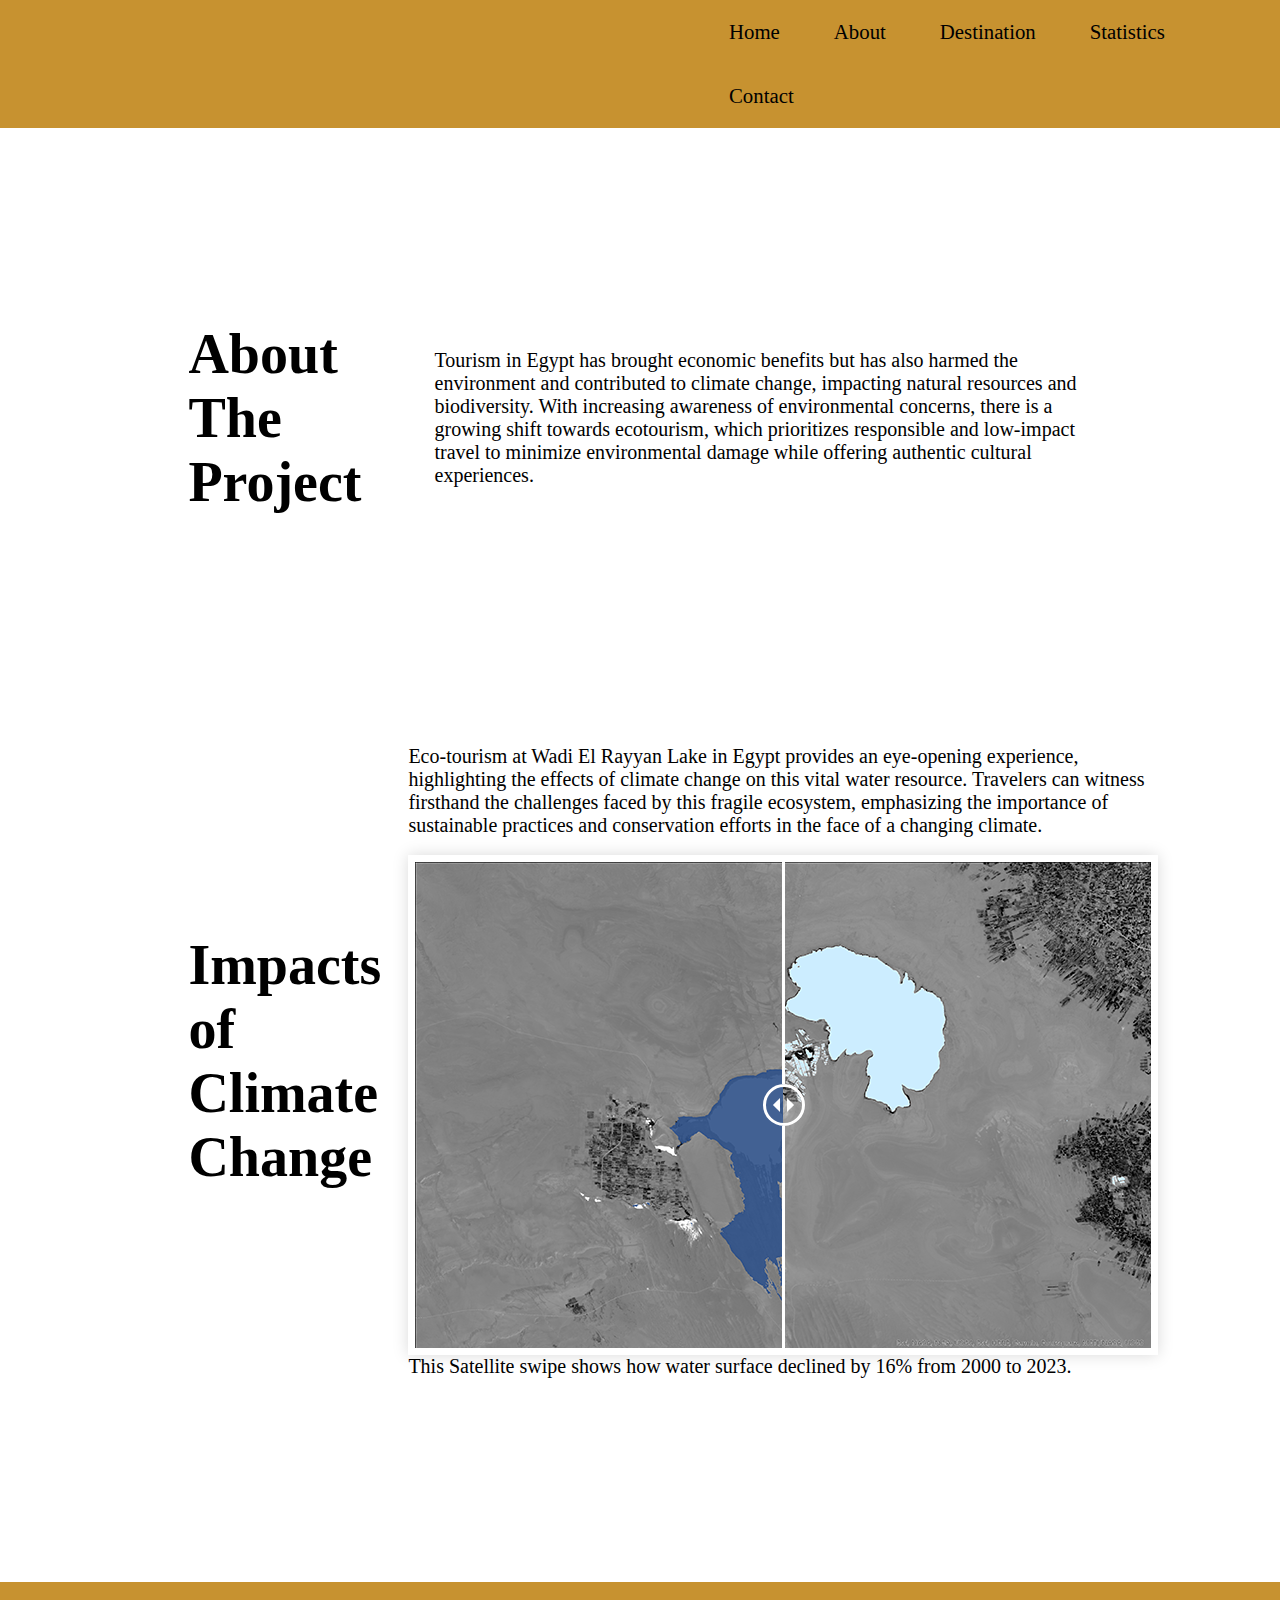
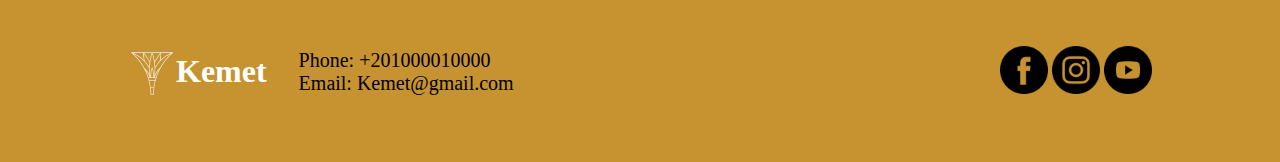
<file: Website/about the project/project.html>
<!DOCTYPE html>
<html lang="en" dir="ltr">

<head>
  <meta charset="utf-8">
  <title>Image Comparison Slider | CodingNepal</title>
  <link rel="stylesheet" href="style.css">
  <link rel="stylesheet" href="https://js.arcgis.com/4.28/esri/themes/light/main.css" />
  <link rel="icon" href="../logo.png" type="image/x-icon">

</head>

<body>


  <!-- Navbar start -->

  <div id="starnav" class="starnav">

    <ul>

      <li><a href="D:\Riham\ITI\Project\ITI Project\index.html">Home</a></li>
      <li><a href="">About</a>
        <ul class="uldropdown">
          <li><a href="D:\Riham\ITI\Project\ITI Project\Website\about the project\project.html">The project</a></li>
          <li><a href="D:\Riham\ITI\Project\ITI Project\Website\about the team\team.html">The team</a>
          </li>
        </ul>
      </li>
      <li><a href="D:\Riham\ITI\Project\ITI Project\Website\project_final_ filter\template.html">Destination</a></li>
      <li><a href="D:\Riham\ITI\Project\ITI Project\Website\Statistics\statistics.html">Statistics</a>
      </li>
      <li><a href="#Contact">Contact</a></li>
    </ul>

    <!-- <div id="menu-btn" class="fas fa-bars"></div> -->

    <!-- <script>
      
      let navbar = document.querySelector('starnav');

      document.querySelector('#menu-btn').onclick = () =>{
        starnav.classList.toggle('active');
      }

      window.onscroll = () =>{
        starnav.classList.remove('active');
      }

      document.querySelectorAll('input[type="number"]').forEach(inputNumber => {
        inputNumber.oninput = () =>{
            if(inputNumber.value.length > inputNumber.maxLength) inputNumber.value = inputNumber.value.slice(0, inputNumber.maxLength);
        };
      });

      AOS.init({
        duration: 400,
        delay: 200,
      });


    </script> -->

  </div>

  <!-- Navbar end -->

  <!-- Description start -->

  <div class="sec" id="sec">

    <div class="about-ecotourism">
      <a href="https://www.facebook.com/?locale=ar_AR"> </a>
      <div class="about-ecotourism-tex">
        <h2 class="">About <br>The <br> Project</h2>

        <div class="ecop">
          <p class="">
            Tourism in Egypt has brought economic benefits but has also harmed the environment and contributed to
            climate change, impacting natural resources and biodiversity. With increasing awareness of environmental
            concerns, there is a growing shift towards ecotourism, which prioritizes responsible and low-impact travel
            to minimize environmental damage while offering authentic cultural experiences.</p>
           
        </div>



      </div>

          
    </div>
  </div>




  <!-- Description end -->

  <!-- Swip start -->

  <div class="secc" id="secc">

    <div class="about-ecotourism">
      <a href="https://www.facebook.com/?locale=ar_AR"> </a>
      <div class="about-ecotourism-tex">
        <h2 class="">Impacts <br> of <br> Climate <br> Change </h2>

        <div class="ecop">
          <p class="">
            Eco-tourism at Wadi El Rayyan Lake in Egypt provides an eye-opening experience, highlighting the effects of
            climate change on this vital water resource. Travelers can witness firsthand the challenges faced by this
            fragile ecosystem, emphasizing the importance of sustainable practices and conservation efforts in the face
            of a changing climate.
          </p>
          <br>

          <div class="wrapper">
            <div class="images">
              <div class="img-1"></div>
              <div class="img-2"></div>
            </div>
            <div class="slider">
              <div class="drag-line">
                <span></span>
              </div>
              <input type="range" min="0" max="100" value="50">
            </div>
          </div>
          <p> This Satellite swipe shows how water surface declined by 16% from 2000 to 2023.</p>



          <script>
            const slider = document.querySelector(".slider input");
            const img = document.querySelector(".images .img-2");
            const dragLine = document.querySelector(".slider .drag-line");
            slider.oninput = () => {
              let sliderVal = slider.value;
              dragLine.style.left = sliderVal + "%";
              img.style.width = sliderVal + "%";
            }
          </script>

        </div>



      </div>

          
    </div>
  </div>


  <!-- Swip end -->

  <!-- Contact start -->

  <div class="line">

  </div>

  <div id="Contact">

    <div class="social">
      <div id="logo">
        <div class="logos">
          <img src="../about the team/logo.png" alt="" id="logos">
          <h1> Kemet </h1>
        </div>
        <div>
          <p> Phone: +201000010000 </p>
          <p> Email: Kemet@gmail.com </p>
        </div>
      </div>
      <div>
        <a href="https://www.facebook.com/?locale=ar_AR" id="icon"> <img src="../about the team/facebook.png" alt="" id="icon"> </a>
        <a href="https://www.instagram.com/" id="icon"> <img src="../about the team/instagram.png" alt="" id="icon"> </a>
        <a href="https://www.youtube.com/" id="icon"> <img src="../about the team/youtube.png" alt="" id="icon"> </a>
      </div>
    </div>
  </div>

  <!-- Contact end -->

</body>

</html>
</file>
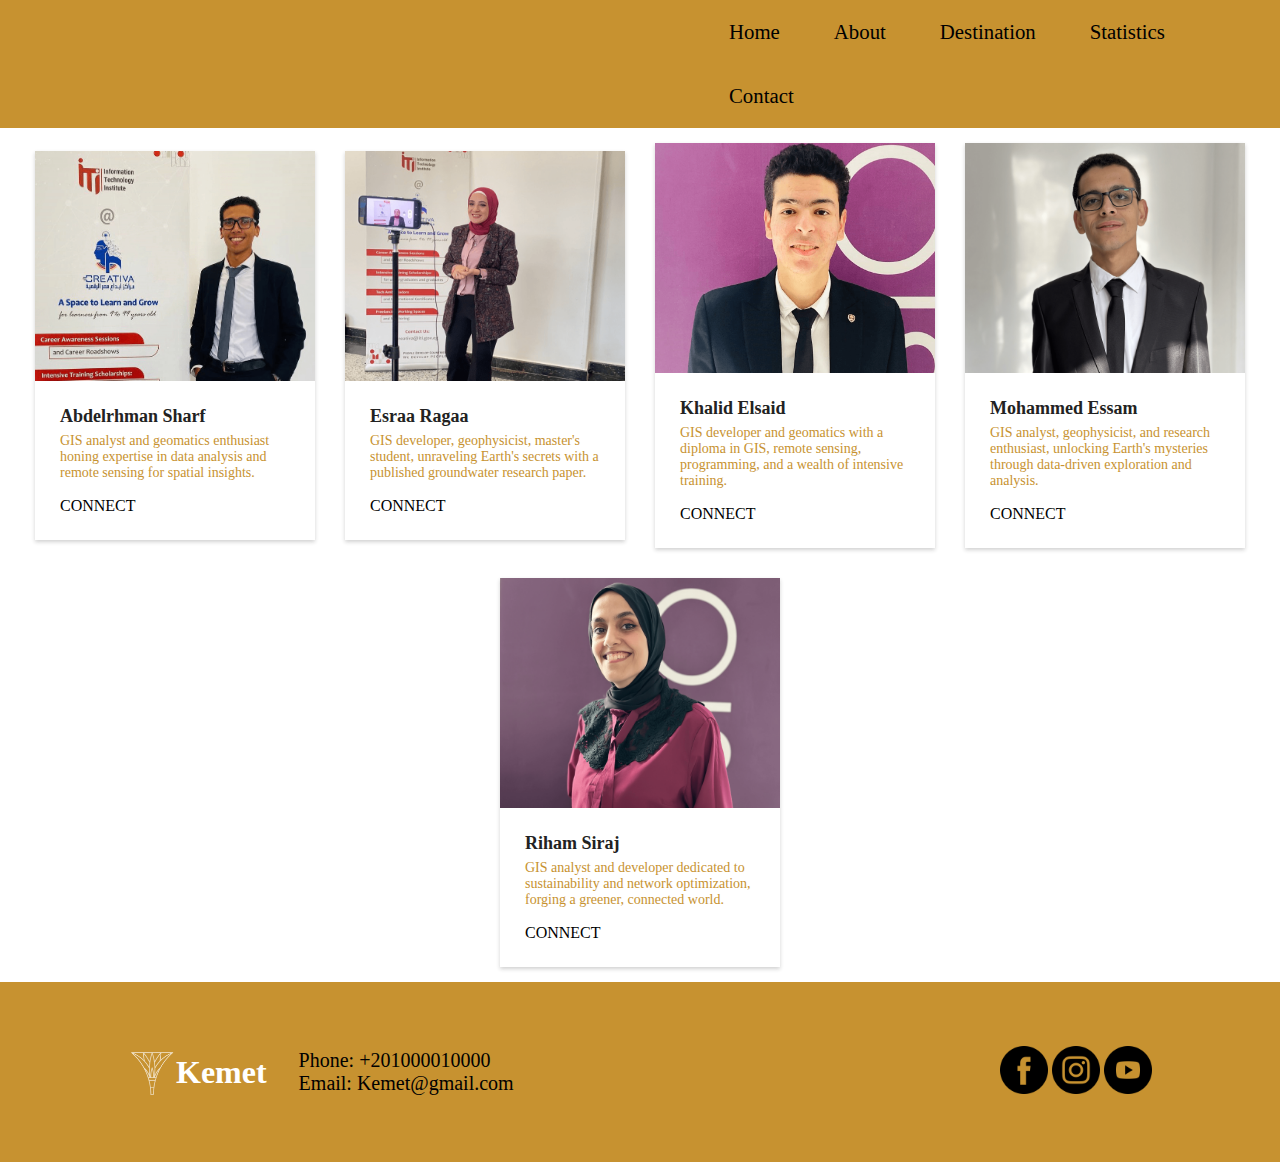
<file: Website/about the team/team.html>
<!DOCTYPE html>
<html lang="en" >
<head>
  <meta charset="UTF-8">
  <title>CodePen - 2. Cards Hover Effect Pure CSS</title>
  <link
      href="https://fonts.googleapis.com/css2?family=Montserrat:wght@300;400;500;600&display=swap"
      rel="stylesheet"
    /><link rel="stylesheet" href="./style.css">
    <link rel="stylesheet" href="https://js.arcgis.com/4.28/esri/themes/light/main.css" />
    <link rel="icon" href="../logo.png" type="image/x-icon">


</head>
<body>
<!-- partial:index.partial.html -->
<html lang="en">
  <head>
    <meta charset="UTF-8" />
    <meta name="viewport" content="width=device-width, initial-scale=1.0" />
    <title>Cards Hover Effect Pure CSS</title>
  </head>
  <body>

    <div>
   <!-- Navbar start -->
   <div id="starnav">

    <ul>

        <li><a href="D:\Riham\ITI\Project\ITI Project\index.html">Home</a></li>
        <li><a href="">About</a>
            <ul class="uldropdown">
                <li><a href="D:\Riham\ITI\Project\ITI Project\Website\about the project\project.html">The project</a></li>
                <li><a href="D:\Riham\ITI\Project\ITI Project\Website\about the team\team.html">The team</a>
                </li>
            </ul>
        </li>
        <li><a href="D:\Riham\ITI\Project\ITI Project\Website\project_final_ filter\template.html">Destination</a></li>
        <li><a
                href="D:\Riham\ITI\Project\ITI Project\Website\Statistics\statistics.html">Statistics</a>
        </li>
        <li><a href="#Contact">Contact</a></li>
    </ul>

</div>

<!-- Navbar end -->

    <!-- Cards start -->
    <!-- num 1 -->
  <div class="cards">
    <div class="card">
      <div class="card-image">
        <a href="https://www.linkedin.com/in/abdelrhman-sharf-22a8a2249/" target="_blank">
          <img src="./sharaf1.png" alt="img" />
        </a>
      </div>
      <div class="card-description">
        <h3> Abdelrhman Sharf </h3>
        <p>GIS analyst and geomatics enthusiast honing expertise in data analysis and remote sensing for spatial insights.</p>
        <a href="https://www.linkedin.com/in/abdelrhman-sharf-22a8a2249/" target="_blank">connect</a>
      </div>
     
    </div>
     <!-- num2 -->
    <div class="card">
      <div class="card-image">
        <a href="https://www.linkedin.com/in/esraa-ragaa-eldien-1625b0198/" target="_blank">
          <img src="./esraa1.png" alt="img" />
        </a>
      </div>
      <div class="card-description">
        <h3>Esraa Ragaa</h3>
        <p>GIS developer, geophysicist, master's student, unraveling Earth's secrets with a published groundwater research paper.</p>
        <a href="https://www.linkedin.com/in/esraa-ragaa-eldien-1625b0198/" target="_blank">connect</a>
      </div>
    </div>
     <!-- num3 -->
    <div class="card">
      <div class="card-image">
        <a href="https://www.linkedin.com/in/khalid-elsaid-ba6b44231/" target="_blank">
          <img src="./khalid1.png" alt="img" />
        </a>
      </div>
      <div class="card-description">
        <h3>Khalid Elsaid</h3>
        <p>GIS developer and geomatics with a diploma in GIS, remote sensing, programming, and a wealth of intensive training.</p>
        <a href="https://www.linkedin.com/in/khalid-elsaid-ba6b44231/" target="_blank">connect</a>
      </div>
    </div>
     <!-- num4 -->
    <div class="card">
      <div class="card-image">
        <a href="https://www.linkedin.com/in/mohammed-essam-6a5361199/" target="_blank">
          <img src="./essam1.png" alt="img" />
        </a>
      </div>
      <div class="card-description">
        <h3>Mohammed Essam</h3>
        <p>GIS analyst, geophysicist, and research enthusiast, unlocking Earth's mysteries through data-driven exploration and analysis.</p>
        <a href="https://www.linkedin.com/in/mohammed-essam-6a5361199/" target="_blank">connect</a>
      </div>
      
    </div>
     <!-- num5 -->
    <div class="card">
      <div class="card-image">
        <a href="https://www.linkedin.com/in/rihammsiraj/" target="_blank">
          <img src="./riham1.png" alt="img" />
        </a>
      </div>
      <div class="card-description">
        <h3>Riham Siraj</h3>
        <p>GIS analyst and developer dedicated to sustainability and network optimization, forging a greener, connected world.</p>
        <a href="https://www.linkedin.com/in/rihammsiraj/" target="_blank">connect</a>
      </div>
  </div>
   <!-- Cards start -->

  <!-- Contact start -->

<div class="line">
 
</div>

<div id="Contact">
  
<div class="social">
  <div id="logo">
    <div class="logos">
      <img src="./logo.png" alt="" id="logos">
      <h1> Kemet </h1>
    </div>
    <div>
        <p> Phone: +201000010000 </p>
        <p> Email: Kemet@gmail.com </p>
    </div>
  </div>
    <div>
        <a href="https://www.facebook.com/?locale=ar_AR" id="icon"> <img src="./facebook.png" alt="" id="icon"> </a>
        <a href="https://www.instagram.com/" id="icon">  <img src="./instagram.png" alt="" id="icon">  </a>
        <a href="https://www.youtube.com/" id="icon">  <img src="./youtube.png" alt="" id="icon">   </a>
    </div>
</div>
</div>

<!-- Contact end -->
  </body>
</html>
<!-- partial -->
  <script  src="./script.js"></script>

</body>
</html>
</file>
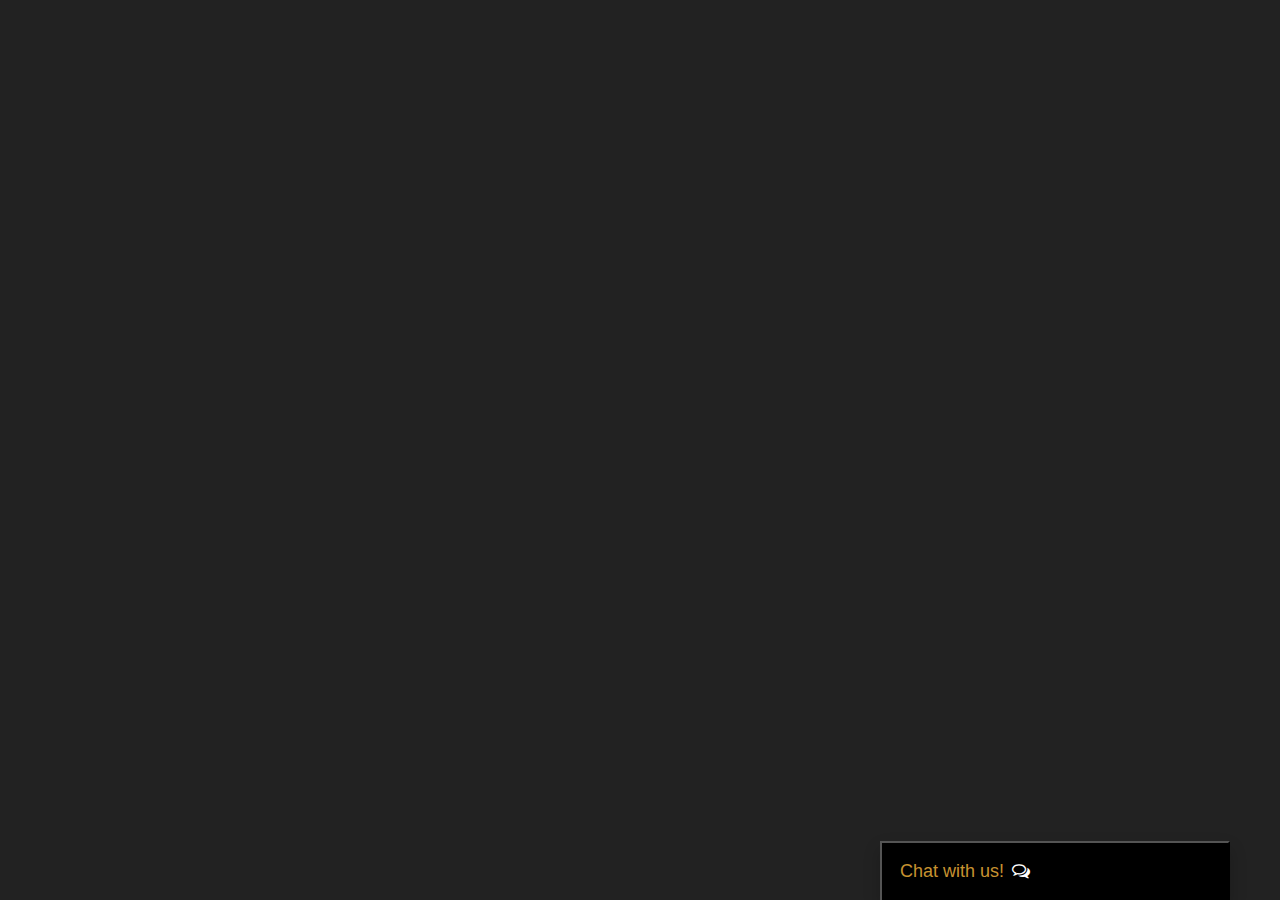
<file: Website/chat/chat.html>
<!DOCTYPE html>
<html lang="en">

<head>
    <meta charset="UTF-8">
    <meta http-equiv="X-UA-Compatible" content="IE=edge">
    <meta name="viewport" content="width=device-width, initial-scale=1.0">
    <title>Chat Bot</title>

    <link rel="stylesheet" href="static/css/chat.css">
    <link rel="stylesheet" href="static/css/home.css">
    <link rel="stylesheet" href="https://cdnjs.cloudflare.com/ajax/libs/font-awesome/4.7.0/css/font-awesome.min.css">

</head>

<body>
    <!-- CHAT BAR BLOCK -->
    <div class="chat-bar-collapsible">
        <button id="chat-button" type="button" class="collapsible">Chat with us!
            <i id="chat-icon" style="color: #fff;" class="fa fa-fw fa-comments-o"></i>
        </button>

        <div class="content">
            <div class="full-chat-block">
                <!-- Message Container -->
                <div class="outer-container">
                    <div class="chat-container">
                        <!-- Messages -->
                        <div id="chatbox">
                            <h5 id="chat-timestamp"></h5>
                            <p id="botStarterMessage" class="botText"><span>Loading...</span></p>
                        </div>

                        <!-- User input box -->
                        <div class="chat-bar-input-block">
                            <div id="userInput">
                                <input id="textInput" class="input-box" type="text" name="msg"
                                    placeholder="Tap 'Enter' to send a message">
                                <p></p>
                            </div>

                            <div class="chat-bar-icons">
                                <i id="chat-icon" style="color: crimson;" class="fa fa-fw fa-heart"
                                    onclick="heartButton()"></i>
                                <i id="chat-icon" style="color: #333;" class="fa fa-fw fa-send"
                                    onclick="sendButton()"></i>
                            </div>
                        </div>

                        <div id="chat-bar-bottom">
                            <p></p>
                        </div>

                    </div>
                </div>

            </div>
        </div>

    </div>

</body>
<script src="https://ajax.googleapis.com/ajax/libs/jquery/3.4.1/jquery.min.js"></script>
<script src="static/scripts/responses.js"></script>
<script src="static/scripts/chat.js"></script>

</html>
</file>
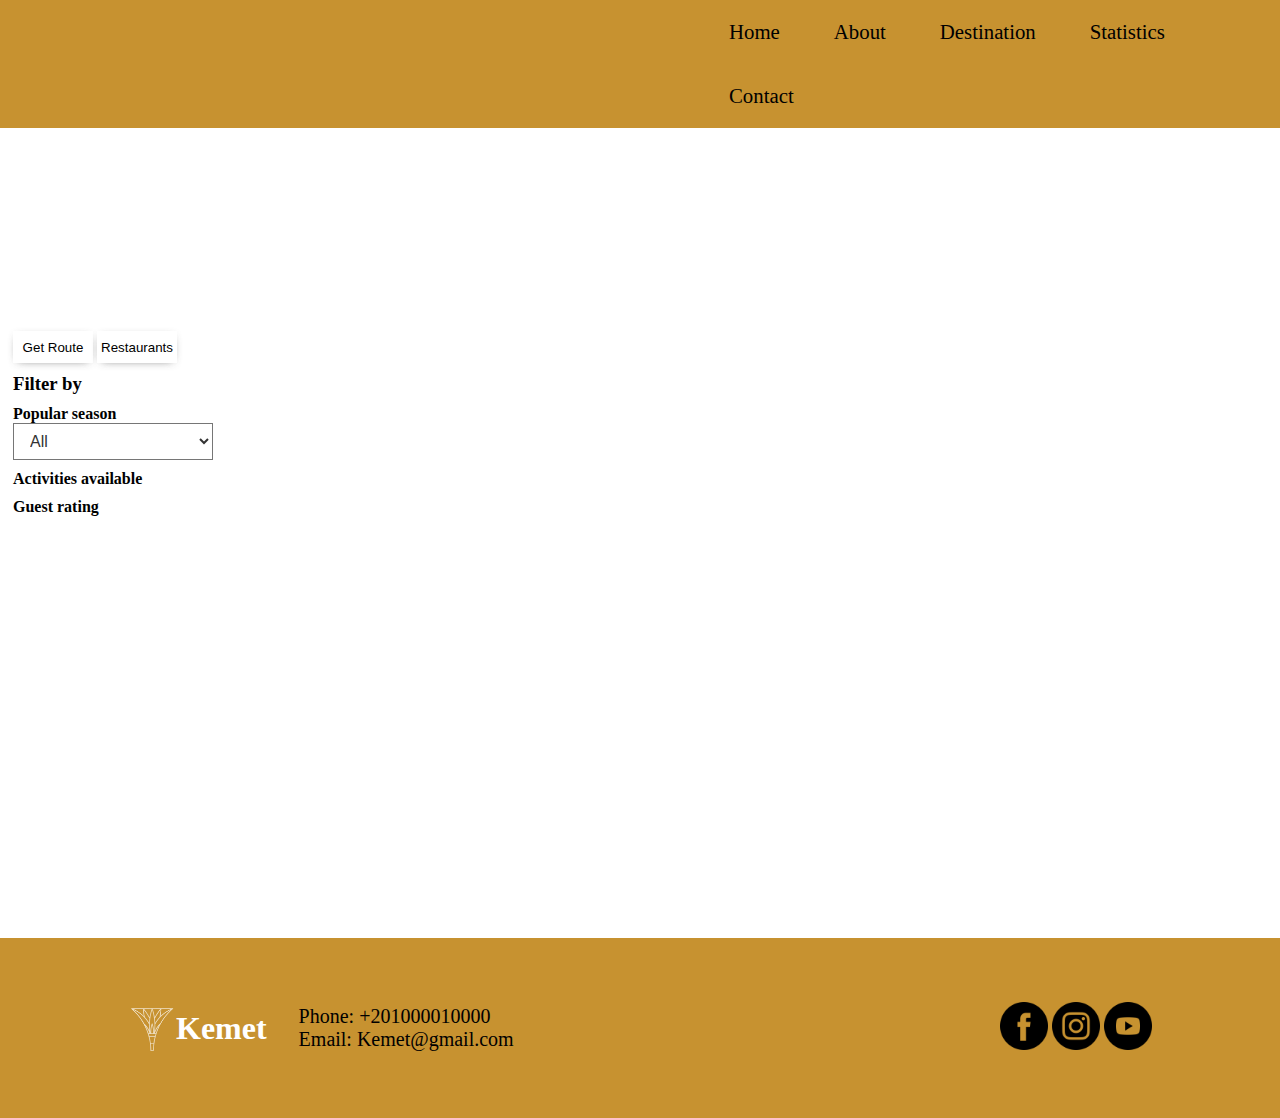
<file: Website/project_final_ filter/template.html>
<html lang="en">

<head>
    <meta charset="utf-8" />
    <meta name="viewport" content="initial-scale=1, maximum-scale=1,user-scalable=no" />
    <title>Feature widget in a side panel | Sample | ArcGIS Maps SDK for JavaScript 4.28</title>
    <link rel="stylesheet" href="css/template.css">
    <link rel="stylesheet" href="https://js.arcgis.com/4.28/esri/themes/light/main.css" />
    <link rel="icon" href="../logo.png" type="image/x-icon">
    <script src="https://js.arcgis.com/4.28/"></script>

    <style>
        html,
        body {
            padding: 0;
            margin: 0;
            height: 100%;
            width: 100%;
        }

        #viewDiv {
            float: left;
            padding: 0;
            margin: 0;
            height: 90vh;
            width: 100%;
        }

        #feature-node {
            float: left;
            width: 35%;
            height: 100%;
            padding: 1em;
            overflow: scroll;
            max-height: 100%;
        }

        #broute {

            width: 5rem;
            height: 2rem;
            background-color: #ffffff;
            border: 0px;
            cursor: pointer;
            box-shadow: 0 2px 10px -5px rgba(56, 56, 56, 0.824);

        }

        #broute:hover {
            width: 5rem;
            height: 2rem;
            background-color: #e9e9e9
        }

        #broute:hover::after {
            content: "Click two points on the map";
            position: absolute;
            top: -20vh;
            left: 800px;
            transform: translateX(-50%);
            padding: 10px;
            background-color: #333;
            color: #fff;
            border-radius: 5px;
            font-size: 14px;
            white-space: nowrap;
            opacity: 0;
            transition: opacity 0.3s ease-in-out;
        }

        #broute:hover::after {
            opacity: 1;
        }

        #bfood {

            width: 5rem;
            height: 2rem;
            background-color: #ffffff;
            border: 0px;
            cursor: pointer;
            box-shadow: 0 2px 10px -5px rgba(56, 56, 56, 0.824);
        }

        #bfood:hover {
            width: 5rem;
            height: 2rem;
            background-color: #e9e9e9
        }

        #bfood:hover::after {
            content: "Click a point on the map";
            position: absolute;
            top: -20vh;
            left: 800px;
            transform: translateX(-50%);
            padding: 10px;
            background-color: #333;
            color: #fff;
            border-radius: 5px;
            font-size: 14px;
            white-space: nowrap;
            opacity: 0;
            transition: opacity 0.3s ease-in-out;
        }

        #bfood:hover::after {
            opacity: 1;
        }
    </style>

<body>



    <!-- Navbar start -->
    <div id="starnav">

        <ul>

            <li><a href="D:\Riham\ITI\Project\ITI Project\index.html">Home</a></li>
            <li><a href="">About</a>
                <ul class="uldropdown">
                    <li><a href="D:\Riham\ITI\Project\ITI Project\Website\about the project\project.html">The
                            project</a></li>
                    <li><a href="D:\Riham\ITI\Project\ITI Project\Website\about the team\team.html">The team</a>
                    </li>
                </ul>
            </li>
            <li><a href="D:\Riham\ITI\Project\ITI Project\Website\project_final_ filter\template.html">Destination</a>
            </li>
            <li><a href="D:\Riham\ITI\Project\ITI Project\Website\Statistics\statistics.html">Statistics</a>
            </li>
            <li><a href="#Contact">Contact</a></li>
        </ul>

    </div>

    <!-- Navbar end -->

    <!-- start box -->
    <!-- <div id="box"></div> -->

    <div id="boxright">


        <!-- Button route -->
        <button id="broute"> Get Route </button>
        <button id="bfood"> Restaurants </button>


        <div class="list">
            <h3> Filter by </h3>
        </div>

        <div class="list">
            <h4> Popular season </h4>
            <select class="custom-select" name="" id="cntrDdl">
                <option value="All">All</option>
            </select>
        </div>


        <div class="list">
            <h4> Activities available </h4>
            <div id="checContainer">
            </div>
        </div>


        <div class="list">
            <h4> Guest rating </h4>
            <div id="radioContainer">
            </div>
        </div>


        <!-- test templte code end  -->

    </div>

    <!-- end box -->



    <div id="viewDiv"></div>

    <!-- <div id="area"> </div> -->





    <!-- js link -->
    <script src="script.js">




    </script>


    <!-- Contact start -->

    <div class="line">

    </div>

    <div id="Contact">

        <div class="social">
            <div id="logo">
                <div class="logos">
                    <img src="../about the team/logo.png" alt="" id="logos">
                    <h1> Kemet </h1>
                </div>
                <div>
                    <p> Phone: +201000010000 </p>
                    <p> Email: Kemet@gmail.com </p>
                </div>
            </div>
            <div>
                <a href="https://www.facebook.com/?locale=ar_AR" id="icon"> <img src="../about the team/facebook.png"
                        alt="" id="icon"> </a>
                <a href="https://www.instagram.com/" id="icon"> <img src="../about the team/instagram.png" alt=""
                        id="icon"> </a>
                <a href="https://www.youtube.com/" id="icon"> <img src="../about the team/youtube.png" alt="" id="icon">
                </a>
            </div>
        </div>
    </div>

    <!-- Contact end -->



</body>


<script>
    var ex1 = null;
    var ex2 = null;
    var ex3 = null;

    require([
        "esri/Map",
        "esri/layers/FeatureLayer",
        "esri/views/SceneView",
        "esri/config",
        "esri/request",
        "esri/widgets/Popup",
        "esri/PopupTemplate",
        "esri/widgets/Locate",
        "esri/rest/locator",
        "esri/Graphic",
        "esri/rest/route",
        "esri/rest/support/RouteParameters",
        "esri/rest/support/FeatureSet",
        "esri/renderers/UniqueValueRenderer",
    ], (
        Map,
        FeatureLayer,
        SceneView,
        esriConfig,
        esriRequest,
        Popup,
        PopupTemplate,
        Locate,
        locator,
        Graphic,
        route,
        RouteParameters,
        FeatureSet,
        UniqueValueRenderer
    ) => {
        // Create PopupTemplate
        const thePopupTemplate = new PopupTemplate({
            title: "{name}",
            content: `
      <div style="">
        <img src="{image}" alt="">
        <h2> Description </h2>
        <h4> {Descrip} </h4>
        <h2> Activities </h2>
        <h4> {Activity_1} </h4>
        <h4> {Activity_2} </h4>
        <h4> {Activity_3} </h4>
      </div>
    `,
        });


        // API Key

        esriConfig.apiKey = "AAPKc832ad4e1c8443dda5be6db64118e1874y1L20cavTkedf7FKgC1wrnjIIaVmc0jp6TBpU8YyHFzqgxEu_e-4zEOQ2_0ZTUU"

        // Create FeatureLayer
        const layer = new FeatureLayer({
            url: "https://services6.arcgis.com/BTCEDKw3L1B8T0bt/arcgis/rest/services/protected_Scene_WFL1/FeatureServer",
            popupTemplate: thePopupTemplate,
        });

        // Create Map
        const map = new Map({
            basemap: "gray-vector",
            ground: "world-elevation",
            layers: [layer],
        });

        // Create SceneView
        const view = new SceneView({
            container: "viewDiv",
            center: [31, 30],
            zoom: 5,
            map: map,
            camera: {
                position: {
                    spatialReference: {
                        latestWkid: 3857,
                        wkid: 102100,
                    },
                    x: 3262192.883555487,
                    y: 2815246.351026253,
                    z: 6000000.728082635,
                },
                heading: 0,
                tilt: 0.49,
            },
        });

        // Configure Popup in the view
        view.popup.dockEnabled = true;
        view.popup.dockOptions = {
            buttonEnabled: true,
            breakpoint: false,
        };
        view.popup.visibleElements = {
            closeButton: false,
        };

        // Add layer to the map
        map.add(layer);


        // Query 
        reqUrl = "https://services6.arcgis.com/BTCEDKw3L1B8T0bt/ArcGIS/rest/services/protected_Scene_WFL1/FeatureServer/0/query"


        var reqOpt = {
            query: {
                where: "Shape__Length > 1",
                outFields: ['Activites'],
                f: "json"
            }

        }

        var reqOpt2 = {
            query: {
                where: "Shape__Length > 1",
                outFields: ['Season'],
                f: "json"
            }

        }


        var reqOpt3 = {
            query: {
                where: "Shape__Length > 1",
                outFields: ['rate'],
                f: "json"
            }

        }

        // Filter
        var ddl = document.getElementById("cntrDdl");
        var checContainer = document.getElementById("checContainer");
        var radioContainer = document.getElementById("radioContainer");

        var filterExpressions = {
            season: null,
            activities: null,
            rate: null,
        };

        function applyFilter() {
            var filters = [];

            for (var key in filterExpressions) {
                if (filterExpressions[key] !== null) {
                    filters.push(filterExpressions[key]);
                }
            }

            if (filters.length === 0) {
                layer.definitionExpression = "";
            } else {
                layer.definitionExpression = filters.join(" AND ");
            }

            layer.queryExtent().then(function (e) {
                view.goTo(e.extent, { duration: 1000 });
            });

        }


        function createDropdownFilter() {
            esriRequest(reqUrl, reqOpt2).then(function (result) {
                var cnt = ["All"];

                result.data.features.forEach(function (feature) {
                    var season = feature.attributes.Season;
                    if (!cnt.includes(season)) {
                        cnt.push(season);
                        var opt = document.createElement("option");
                        opt.value = season;
                        opt.innerHTML = season;
                        ddl.appendChild(opt);
                    }
                });

                ddl.addEventListener("change", function () {
                    filterExpressions.season = this.value === "All" ? null : "Season = '" + this.value + "'";
                    applyFilter();
                });
            });
        }


        function createCheckboxFilter() {
            esriRequest(reqUrl, reqOpt).then(function (result) {
                var features = result.data.features;

                features.forEach(function (feature) {
                    var activity = feature.attributes.Activites;

                    if (!document.querySelector(`input[name="activities"][value="${activity}"]`)) {
                        var checkbox = document.createElement("input");
                        checkbox.type = "checkbox";
                        checkbox.name = "activities";
                        checkbox.value = activity;

                        var label = document.createElement("label");
                        label.innerHTML = activity;

                        var mydiv = document.createElement("div");
                        mydiv.appendChild(label);
                        mydiv.appendChild(checkbox);
                        checContainer.appendChild(mydiv);

                        checkbox.addEventListener("change", function () {
                            filterExpressions.activities = this.checked ? `Activites = '${this.value}'` : null;
                            applyFilter();
                        });
                    }
                });
            });
        }


        function createRadioFilter() {
            esriRequest(reqUrl, reqOpt3).then(function (result) {
                var features = result.data.features;

                features.forEach(function (feature) {
                    var rate = feature.attributes.rate;

                    if (rate !== null && rate !== undefined) {
                        if (!document.querySelector(`input[name="rateOption"][value="${rate}"]`)) {
                            var input = document.createElement("input");
                            input.type = "radio";
                            input.name = "rateOption";
                            input.value = rate;

                            var label = document.createElement("label");
                            label.innerHTML = rate;

                            radioContainer.appendChild(input);
                            radioContainer.appendChild(label);

                            input.addEventListener("change", function () {
                                filterExpressions.rate = this.checked ? `rate = '${this.value}'` : null;
                                applyFilter();
                            });
                        }
                    }
                });
            });
        }



        createDropdownFilter();
        createCheckboxFilter();
        createRadioFilter();


        // Network

        // Locate

        view.when(function () {
            console.log("View is ready");
            // Add Locate widget here
            view.ui.add(mylocation, "bottom-left");
        });

        // ...

        var mylocation = new Locate({
            view: view,
            graphic: new Graphic({
                symbol: { type: "simple-marker" }
                
            })
        });

        console.log("Locate widget created");






        // Find Restaurants

        var bfood = document.getElementById("bfood")
        bfood.addEventListener("click", function () {



            function findplaces(pt) {

                var locurl = "http://geocode-api.arcgis.com/arcgis/rest/services/World/GeocodeServer"
                var locparams = {
                    categories: ["Food"],
                    location: pt,
                    maxLocations: 10,
                    outFields: ["*"],
                }


                locator.addressToLocations(locurl, locparams).then(function (res) {
                    console.log(res)

                    for (let x = 0; x < res.length; x++) {
                        var myGraphic = new Graphic({
                            attributes: res[x].attributes,
                            geometry: res[x].location,
                            symbol: {
                                type: "simple-marker",
                                style: "circle",
                                color: "red",
                                size: 5
                            },
                            popupTemplate: {
                                title: "{PlaceName}",
                                content: "{Place_addr}"
                            }
                        })

                        view.graphics.add(myGraphic)

                    }
                })
            }


            view.on("click", function (e) {
                console.log(e)

                findplaces(e.mapPoint)

                view.goTo({
                    center: [e.mapPoint.longitude, e.mapPoint.latitude],
                    zoom: 9
                }, { duration: 4000 })

            })

        });




        // Route


        var broute = document.getElementById("broute")
        broute.addEventListener("click", function () {

            var routeUrl = "https://route-api.arcgis.com/arcgis/rest/services/World/Route/NAServer/Route_World"
            var routeParams = new RouteParameters({
                directionsLanguage: "en",
                returnDirections: true,
                stops: new FeatureSet(),

                elevationInfo: {
                    mode: "relative-to-ground",
                    offset: 10
                },

            })
            map.add(routeUrl);




            function getRoute() {
                route.solve(routeUrl, routeParams).then(function (routeResult) {
                    console.log(routeResult);


                    if (view.zoom >= 9) {
                        var routeLine = routeResult.routeResults[0].route.clone(); // Clone the route geometry
                        routeLine.symbol = {
                            type: "line-3d",
                            symbolLayers: [{
                                type: "path",
                                profile: "circle",
                                cap: "round",
                                join: "miter",
                                width: 200,
                                height: 200,
                                material: { color: [255, 0, 16] },
                                profileRotation: "all",
                                elevationInfo: {
                                    mode: "relative-to-ground",
                                    offset: 10
                                },
                            }],

                        };


                    } else {
                        var routeLine = routeResult.routeResults[0].route.clone(); // Clone the route geometry
                        routeLine.symbol = {
                            type: "line-3d",
                            symbolLayers: [{
                                type: "path",
                                profile: "circle",
                                cap: "round",
                                join: "miter",
                                width: 1000,
                                height: 1000,
                                material: { color: [255, 0, 16] },
                                profileRotation: "all",
                                elevationInfo: {
                                    mode: "relative-to-ground",
                                    offset: 10
                                },
                            }],


                        };


                    }

                    view.graphics.add(routeLine);
                });


            }


            function addStop(pt) {
                var myGraphic = new Graphic({
                    geometry: pt,
                    symbol: {
                        type: "simple-marker",
                        style: "circle",
                        color: "red",
                        size: 10
                    },
                })
                view.graphics.add(myGraphic)

                routeParams.stops.features.push(myGraphic)

                if (routeParams.stops.features.length == 2)
                    getRoute()

            }


            view.on("click", function (e) {
                console.log(e.mapPoint)
                // findPlaces(e.mapPoint)
                addStop(e.mapPoint)

            })

        })




    });







</script>
</head>



</html>
</file>
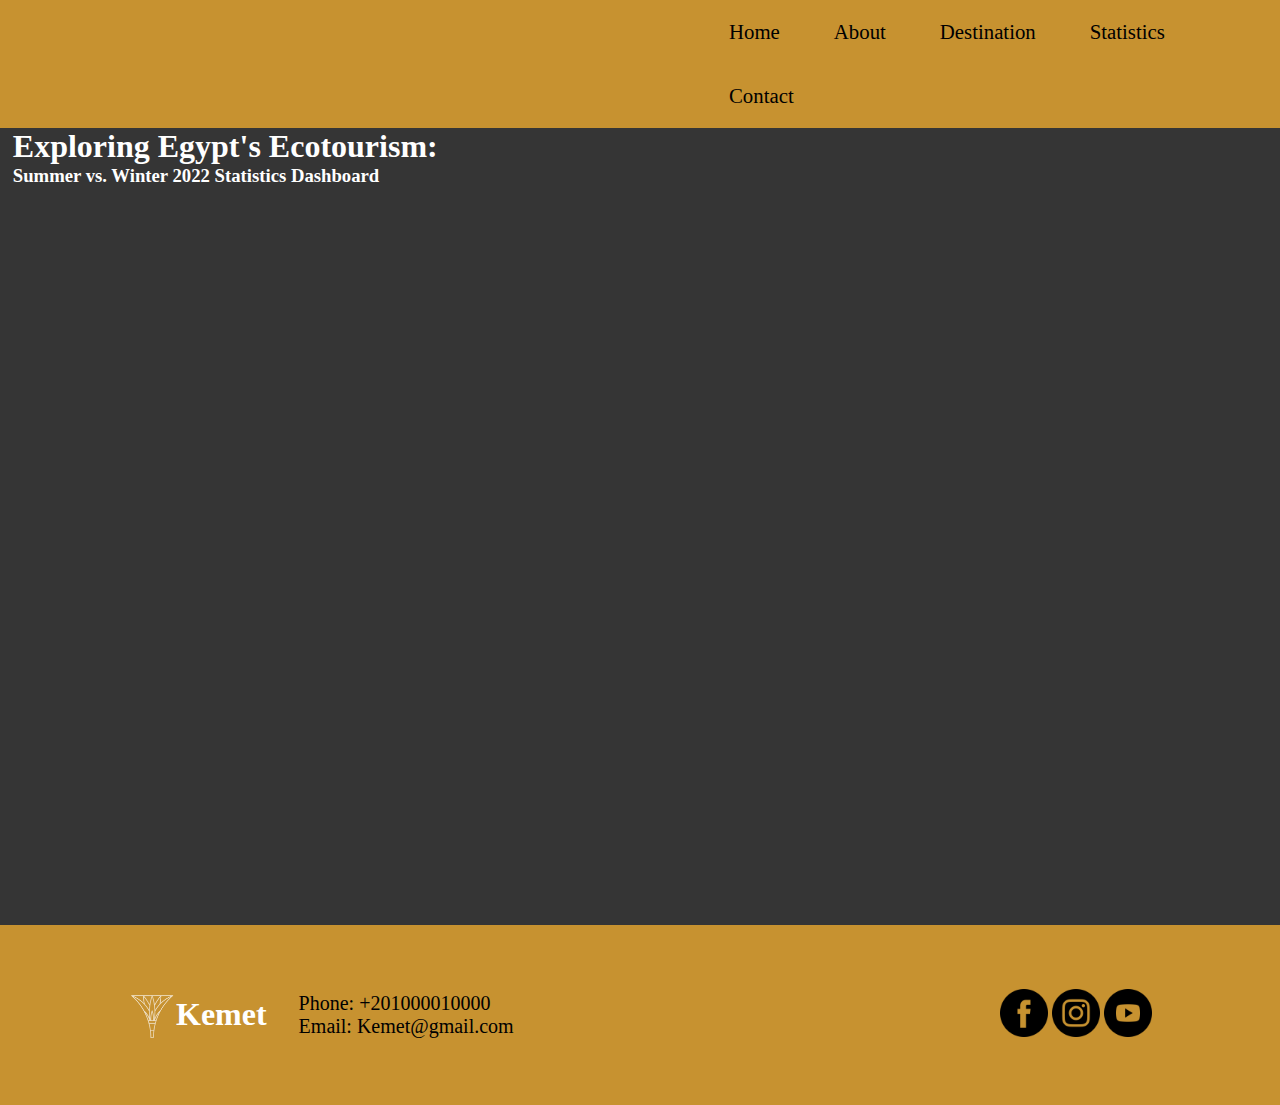
<file: Website/Statistics/statistics.html>
<!DOCTYPE html>
<html lang="en">

<head>
    <meta charset="UTF-8">
    <meta name="viewport" content="width=device-width, initial-scale=1.0">
    <title>About the project</title>
    <link rel="stylesheet" href="./style.css">
    <link rel="stylesheet" href="https://js.arcgis.com/4.28/esri/themes/light/main.css" />
    <link rel="icon" href="../logo.png" type="image/x-icon">


</head>

<body>

    <div>
        <!-- Navbar start -->
        <div id="starnav">

            <ul>

                <li><a href="D:\Riham\ITI\Project\ITI Project\index.html">Home</a></li>
                <li><a href="">About</a>
                    <ul class="uldropdown">
                        <li><a href="D:\Riham\ITI\Project\ITI Project\Website\about the project\project.html">The project</a></li>
                        <li><a href="D:\Riham\ITI\Project\ITI Project\Website\about the team\team.html">The team</a>
                        </li>
                    </ul>
                </li>
                <li><a href="D:\Riham\ITI\Project\ITI Project\Website\project_final_ filter\template.html">Destination</a></li>
                <li><a
                        href="D:\Riham\ITI\Project\ITI Project\Website\Statistics\statistics.html">Statistics</a>
                </li>
                <li><a href="#Contact">Contact</a></li>
            </ul>

        </div>

        <!-- Navbar end -->

        
        <!-- Dashboard start -->
        <div class="area-container">
            <div>
                <h1>Exploring Egypt's Ecotourism:</h1>
                <h3>Summer vs. Winter 2022 Statistics Dashboard</h3>
            </div>
            <iframe class="dashboards" src="https://www.arcgis.com/apps/dashboards/8585ae53260a48c0be08805d2ae147bc"
                frameborder="0"></iframe>
        </div>

        <!-- Dashboard end -->


          <!-- Contact start -->

      <div class="line">

      </div>

      <div id="Contact">

        <div class="social">
          <div id="logo">
            <div class="logos">
              <img src="../about the team/logo.png" alt="" id="logos">
              <h1> Kemet </h1>
            </div>
            <div>
              <p> Phone: +201000010000 </p>
              <p> Email: Kemet@gmail.com </p>
            </div>
          </div>
          <div>
            <a href="https://www.facebook.com/?locale=ar_AR" id="icon"> <img src="../about the team/facebook.png" alt="" id="icon">
            </a>
            <a href="https://www.instagram.com/" id="icon"> <img src="../about the team/instagram.png" alt="" id="icon"> </a>
            <a href="https://www.youtube.com/" id="icon"> <img src="../about the team/youtube.png" alt="" id="icon"> </a>
          </div>
        </div>
      </div>

      <!-- Contact end -->
</body>

</html>
</file>
<file: Website/about the project/style.css>
* {
  margin: 0;
  padding: 0;
  box-sizing: border-box;
}

html{
  overflow-x: hidden;
  scroll-behavior: smooth;

}


*::-webkit-scrollbar{
  height: .5rem;
  width:.5rem;
}

*::-webkit-scrollbar-track{
  background-color: transparent;
}

*::-webkit-scrollbar-thumb{
  background-color:#000000;
}

body {
  margin: 0;
  padding: 0;
  height: 100vh;
  width: 100%;
  background-color: #fff;

}


/* navbar start */

#starnav{

width: 100%;
background-color: #C79230;
display: flex;
align-items: center;
justify-content: space-between;


}


 #logos{
  height: 3rem;
  width: 3rem;
  display: flex;
 }

#starnav h3{
  text-align: match-parent;
  font-size: 1.3rem;
  color: #fff;

}

ul{

  margin-top: 0;
  margin-left: 55%;
  list-style: none;
  color: #f9f9f9;
 
}

ul li{
  display: inline-block;
  position: relative;

}
ul li a{
  display: block;
  padding: 20px 25px;
  text-decoration: none;
  text-align: match-parent;
  font-size: 1.3rem;
  color: #000000;
}

ul li ul.uldropdown li{
  display: block;
}

ul li ul.uldropdown{
  width: 100%;
  position: absolute;
  z-index: 999;
  display: none;
  margin-left: 0;
}
ul li a:hover{
  background:#c79230da;
}
ul li:hover ul.uldropdown{
  display:block;
}

#menu-btn{
  font-size: 2.5rem;
  cursor: pointer;
  color: var(--white);
  display: none;
}


/* navbar end */

/* Descrition start */

.sec{

  padding: 1%;
  margin-top: -10%;
  width: 100%;
}

.sec h2{
    font-size: 3.5em;
    color:#000000;
    display: flex;
}


.about-ecotourism{
width: 100%;
height: 90vh;
text-align: center;
align-items: center;
gap: 3%;
row-gap: 5%;
}

.about-ecotourism-tex{
width: 72%;
height: 100%;
display: flex;
align-items:center;
justify-content: space-between;
text-align: justify;
flex-direction: row;
gap: 3%;
align-self: center;
margin-left: auto;
margin-right: auto;

}

.about-ecotourism-tex h2{
  width: calc(100%/3);
  
  } 

.about-ecotourism-tex p{
display: table-column;
width: calc(100%);
text-align: left;
font-size: 1.25rem;
}



.ecop{
  display: grid;
  width: 100%;

}



/* Description end */





/* Swip start */

.secc{

  padding: 1%;
  margin-top: -15%;
  margin-bottom: 3%;
  width: 100%;
  height: 100%;
}

.secc h2{
    font-size: 3.5em;
    color:#000000;
    display: flex;
}


.wrapper{
  position: relative;
  height: 500px;
  width: 750px;
  overflow: hidden;
  background: #fff;
  border: 7px solid #fff;
  box-shadow: 0px 0px 15px rgba(0,0,0,0.15);
}
.wrapper .images{
  height: 100%;
  width: 100%;
  display: flex;
}
.wrapper .images .img-1{
  height: 100%;
  width: 100%;
  background: url("./images/Map2023.png") no-repeat;
  /* background: url("images/car.jpg") no-repeat; */
}
.wrapper .images .img-2{
  position: absolute;
  height: 100%;
  width: 50%;
  /* filter: blur(5px); */
  background: url("./images/Map2000.png") no-repeat;
  /* background: url("images/car.png") no-repeat; */
}
.wrapper .slider{
  position: absolute;
  top: 0;
  width: 100%;
  z-index: 99;
}
.wrapper .slider input{
  width: 100%;
  outline: none;
  background: none;
  -webkit-appearance: none;
}
.slider input::-webkit-slider-thumb{
  height: 486px;
  width: 3px;
  background: none;
  -webkit-appearance: none;
  cursor: col-resize;
}
.slider .drag-line{
  width: 3px;
  height: 486px;
  position: absolute;
  left: 49.85%;
  pointer-events: none;
}
.slider .drag-line::before,
.slider .drag-line::after{
  position: absolute;
  content: "";
  width: 100%;
  height: 222px;
  background: #fff;
}
.slider .drag-line::before{
  top: 0;
}
.slider .drag-line::after{
  bottom: 0;
}
.slider .drag-line span{
  height: 42px;
  width: 42px;
  border: 3px solid #fff;
  position: absolute;
  top: 50%;
  left: 50%;
  border-radius: 50%;
  transform: translate(-50%, -50%);
}
.slider .drag-line span::before,
.slider .drag-line span::after{
  position: absolute;
  content: "";
  top: 50%;
  border: 10px solid transparent;
  border-bottom-width: 0px;
  border-right-width: 0px;
  transform: translate(-50%, -50%) rotate(45deg);
}
.slider .drag-line span::before{
  left: 40%;
  border-left-color: #fff;
}
.slider .drag-line span::after{
  left: 60%;
  border-top-color: #fff;
}

/* Swip end */


/* Contact start */


#Contact{
  height: 20vh;
  width: 100%;
  position: relative;  
  background: #C79230;
  /* text-align: left; */
  color: #000000;
  align-content: center;
  display: flex;
  justify-content: center;

}


.social{
  width: 80%;
  text-align: center;
  display: flex;
  justify-content: space-between;
  align-items: center;
  gap: 1rem;
 

}

#logo{
  display: flex;
  justify-content: space-between;
  align-items: center;
  text-align: justify;
  gap: 2rem;
  color: #fff;
  
  
}


 
.logos {
  
  display: flex;
  justify-content: space-between;
  align-items: center;
  gap: 1;
}



#logo p {
 font-size: 1.25rem;
 color: #000000;
 
}

#icon {

width: 3rem;
height: 3rem;
text-decoration: none;




}

/* Contact end */








/* media */

@media (max-width:768px){

  #menu-btn{
     display: inline-block;
  }
}

@media screen and (max-width: 412px) {
  .wrapper .carousel {
    grid-auto-columns:100% ;
}

.about-ecotourism-tex{
  width: 100%;
  height: 100%;
  display: flex;
  text-align: center;
  flex-direction: column;
  }

  .about-ecotourism-tex h2{
    width: calc(100%);
    text-align: center;
    
    } 

  .main-container {
  width: 100%;
  padding-top: 30%;
  /* margin: 40px auto; */
  overflow: hidden;
  /* border-bottom: 3px solid #B59C7D; */
}

.wrapper {
  
  max-width: 100%;
  width: 100%;
  position: relative;
  margin-top: 18%;
  display: flex;
  flex-direction: column;
  justify-content: space-between; 

}


  .sec{
    width: 100%;
    height: 200vh;
    position: relative;  
    padding: 10%;
    background: #C79230;
    text-align: left;
    /* align-items: center; */
  }
}

@media screen and (max-width: 900px) {
  .wrapper .carousel {
    grid-auto-columns: calc((100% / 2) - 9px);
  }
}

@media screen and (max-width: 600px) {
  .wrapper .carousel {
    grid-auto-columns:100% ;
}
}
</file>
<file: Website/about the team/style.css>
* {
  margin: 0;
  padding: 0;
  box-sizing: border-box;
}

html{
  overflow-x: hidden;
  scroll-behavior: smooth;

}

*::-webkit-scrollbar{
  height: .5rem;
  width:.5rem;
}

*::-webkit-scrollbar-track{
  background-color: transparent;
}

*::-webkit-scrollbar-thumb{
  background-color:#000000;
}

body {
  margin: 0;
  padding: 0;
  height: 100vh;
  width: 100%;
  background-color: #fff;

}


/* navbar start */

 #logos{
  height: 3rem;
  width: 3rem;
  display: flex;
 }

 #starnav {

  background-color: #C79230;
  display: flex;
  align-items: center;
  justify-content: space-between;
  
}

#starnav h3{
  text-align: match-parent;
  font-size: 1.3rem;
  color: #fff;

}

ul{

  margin-top: 0;
  margin-left: 55%;
  list-style: none;
  color: #f9f9f9;
 
}

ul li{
  display: inline-block;
  position: relative;

}
ul li a{
  display: block;
  padding: 20px 25px;
  text-decoration: none;
  text-align: match-parent;
  font-size: 1.3rem;
  color: #000000;
}

ul li ul.uldropdown li{
  display: block;
}

ul li ul.uldropdown{
  width: 100%;
  position: absolute;
  z-index: 999;
  display: none;
  margin-left: 0;
}
ul li a:hover{
  background:#c79230da;
}
ul li:hover ul.uldropdown{
  display:block;
}




/* navbar end */

/* Cards start */

.cards{

  display: flex;
  align-items: center;
  justify-content: center;
  flex-wrap: wrap;

}
.card {
  width: 280px;
  background-color: #f0f0f0;
  /* border-radius: 5px; */
  box-shadow: 0 2px 4px #1b1b1b33;
  margin: 15px;
  transition: all 0.3s;
 
}

div.card-image {
  width: 100%;
  height: 230px;
  /* border-radius: 5px 5px 0 0; */
}

div.card-image img {
  width: 100%;
  max-width: 100%;
  height: 100%;
  /* border-radius: 5px 5px 0 0; */
  transition: all 0.3s;
}

div.card-description {
  width: 100%;
  height: auto;
  background-color: #ffffff;
  /* border-radius: 0 0 5px 5px; */
  padding: 25px;
}

div.card-description:hover{

  background-color: #C79230;
  -webkit-text-fill-color: #000000;

}

div.card-description h3 {
  color: #222222;
  font-size: 18px;
  font-weight: 700;
  margin-bottom: 6px;
}

div.card-description p {
  color: #C79230;
  font-size: 14px;
  margin-bottom: 16px;
}

div.card-description a {
  color: #C79230;
  font-weight: 500;
  text-decoration: none;
  text-transform: uppercase;
  -webkit-text-fill-color: #000000;
}

div.card-description a:hover{

  -webkit-text-fill-color: #000000;

}

div.card:hover {
  transform: scale(1.03);
  box-shadow: 0 10px 30px -5px rgba(10, 16, 34, 0.2);
}

div.card-image img:hover {
  opacity: 0.8;
}

/* Cards End */


/* Contact start */


#Contact{
  height: 20vh;
  width: 100%;
  position: relative;  
  background: #C79230;
  /* text-align: left; */
  color: #000000;
  align-content: center;
  display: flex;
  justify-content: center;

}


.social{
  width: 80%;
  text-align: center;
  display: flex;
  justify-content: space-between;
  align-items: center;
  gap: 1rem;
 

}

#logo{
  display: flex;
  justify-content: space-between;
  align-items: center;
  text-align: justify;
  gap: 2rem;
  color: #fff;
  
  
}


 
.logos {
  
  display: flex;
  justify-content: space-between;
  align-items: center;
  gap: 1;
}



#logo p {
 font-size: 1.25rem;
 color: #000000;
 
}

#icon {

width: 3rem;
height: 3rem;
text-decoration: none;




}

/* Contact end */
</file>
<file: Website/chat/static/css/chat.css>
.chat-bar-collapsible {
    position: fixed;
    bottom: 0;
    right: 50px;
    box-shadow: 0 8px 16px 0 rgba(0, 0, 0, 0.2);
}

.collapsible {
    background-color: #000000;
    color: #C79230;
    cursor: pointer;
    padding: 18px;
    width: 350px;
    text-align: left;
    outline: none;
    font-size: 18px;
    /* border-radius: 10px 10px 0px 0px; */
    /* border: 3px solid white; */
    border-bottom: none;
}

.content {
    max-height: 0;
    overflow: hidden;
    transition: max-height 0.2s ease-out;
    background-color: #C79230;
}

.full-chat-block {
    width: 350px;
    background: white;
    text-align: center;
    overflow: auto;
    scrollbar-width: none;
    height: max-content;
    transition: max-height 0.2s ease-out;
}

.outer-container {
    min-height: 500px;
    bottom: 0%;
    position: relative;
}

.chat-container {
    max-height: 500px;
    width: 100%;
    position: absolute;
    bottom: 0;
    left: 0;
    scroll-behavior: smooth;
    hyphens: auto;
}

.chat-container::-webkit-scrollbar {
    display: none;
}

.chat-bar-input-block {
    display: flex;
    float: left;
    box-sizing: border-box;
    justify-content: space-between;
    width: 100%;
    align-items: center;
    background-color: rgb(235, 235, 235);
    border-radius: 10px 10px 0px 0px;
    padding: 10px 0px 10px 10px;
}

.chat-bar-icons {
    display: flex;
    justify-content: space-evenly;
    box-sizing: border-box;
    width: 25%;
    float: right;
    font-size: 20px;
}

#chat-icon:hover {
    opacity: .7;
}

/* Chat bubbles */

#userInput {
    width: 75%;
}

.input-box {
    float: left;
    border: none;
    box-sizing: border-box;
    width: 100%;
    border-radius: 10px;
    padding: 10px;
    font-size: 16px;
    color: #000;
    background-color: white;
    outline: none
}

.userText {
    color: white;
    font-family: Helvetica;
    font-size: 16px;
    font-weight: normal;
    text-align: right;
    clear: both;
}

.userText span {
    line-height: 1.5em;
    display: inline-block;
    background: #C79230;
    padding: 10px;
    border-radius: 8px;
    border-bottom-right-radius: 2px;
    max-width: 80%;
    margin-right: 10px;
    animation: floatup .5s forwards
}

.botText {
    color: #000;
    font-family: Helvetica;
    font-weight: normal;
    font-size: 16px;
    text-align: left;
}

.botText span {
    line-height: 1.5em;
    display: inline-block;
    background: #e0e0e0;
    padding: 10px;
    border-radius: 8px;
    border-bottom-left-radius: 2px;
    max-width: 80%;
    margin-left: 10px;
    animation: floatup .5s forwards
}

@keyframes floatup {
    from {
        transform: translateY(14px);
        opacity: .0;
    }
    to {
        transform: translateY(0px);
        opacity: 1;
    }
}

@media screen and (max-width:600px) {
    .full-chat-block {
        width: 100%;
        border-radius: 0px;
    }
    .chat-bar-collapsible {
        position: fixed;
        bottom: 0;
        right: 0;
        width: 100%;
    }
    .collapsible {
        width: 100%;
        border: 0px;
        border-top: 3px solid white;
        border-radius: 0px;
    }
}
</file>
<file: Website/chat/static/css/home.css>
html {
    scroll-behavior: smooth;
    font-family: Helvetica, sans-serif, Arial;
}

body {
    margin: 0 auto;
    background-color: #222;
}
</file>
<file: Website/project_final_ filter/css/template.css>
* {
  margin: 0;
  padding: 0;
  box-sizing: border-box;
}

html{
  overflow-x: hidden;
  scroll-behavior: smooth;

}


*::-webkit-scrollbar{
  height: .5rem;
  width:.5rem;
}

*::-webkit-scrollbar-track{
  background-color: transparent;
}

*::-webkit-scrollbar-thumb{
  background-color:#000000;
}

body {
  margin: 0;
  padding: 0;
  height: 100vh;
  width: 100%;
  background-color: #fff;

}


/* navbar start */

#starnav{

width: 100%;
background-color: #C79230;
display: flex;
align-items: center;
justify-content: space-between;


}


 #logos{
  height: 3rem;
  width: 3rem;
  display: flex;
 }

#starnav h3{
  text-align: match-parent;
  font-size: 1.3rem;
  color: #fff;

}

ul{

  margin-top: 0;
  margin-left: 55%;
  list-style: none;
  color: #f9f9f9;
 
}

ul li{
  display: inline-block;
  position: relative;

}
ul li a{
  display: block;
  padding: 20px 25px;
  text-decoration: none;
  text-align: match-parent;
  font-size: 1.3rem;
  color: #000000;
}

ul li ul.uldropdown li{
  display: block;
}

ul li ul.uldropdown{
  width: 100%;
  position: absolute;
  z-index: 999;
  display: none;
  margin-left: 0;
}
ul li a:hover{
  background:#c79230da;
}
ul li:hover ul.uldropdown{
  display:block;
}

#menu-btn{
  font-size: 2.5rem;
  cursor: pointer;
  color: var(--white);
  display: none;
}


/* navbar end */


  /* start box section */

  #box {
    background-color: rgb(255, 255, 255);
    padding: 1em;
    width: 22%;
    height: 27rem;
    position: absolute;
    top: 12vh ;
    right: 13px;
    z-index: 10;
  }
  #boxright{
    padding: 1em;
    width: 20%;
    height: 27rem;
    position: absolute;
    top: 35vh ;
    left: -3px;
    z-index: 10;

  }

  .list {
    padding-top: 10px;
  }


  /* end box section */

 /* box (2) templte code start   */


.list-items{
  position: relative;
  margin-top: 15px;
  border-radius: 8px;
  padding: 16px;
  background-color: #fff;
  box-shadow: 0 5px 10px rgba(0, 0, 0, 0.1);
  display: none;
}
.select-btn.open ~ .list-items{
  display: block;
}
.list-items .item{
  display: flex;
  align-items: center;
  list-style: none;
  height: 50px;
  cursor: pointer;
  transition: 0.3s;
  padding: 0 15px;
  border-radius: 8px;
}
.list-items .item:hover{
  background-color: #e7edfe;
}
.item .item-text{
  font-size: 16px;
  font-weight: 400;
  color: #333;
}
.item .checkbox{
  display: flex;
  align-items: center;
  justify-content: center;
  height: 16px;
  width: 16px;
  border-radius: 4px;
  margin-right: 12px;
  border: 1.5px solid #c0c0c0;
  transition: all 0.3s ease-in-out;
}
.item.checked .checkbox{
  background-color: #4070f4;
  border-color: #4070f4;
}
.checkbox .check-icon{
  color: #fff;
  font-size: 11px;
  transform: scale(0);
  transition: all 0.2s ease-in-out;
}
.item.checked .check-icon{
  transform: scale(1);
} 

 /* test templte code end  

/* start drop list style (1) */

.custom-select {
  padding: 8px 12px; /* Adjust padding as needed */
  font-size: 16px; /* Adjust font size as needed */
  background-color: #fff; /* Background color */
  color: #333; /* Text color */
  width: 200px; /* Set a specific width */
  /* Other styles such as box-shadow, transition, etc., can be added as needed */
}

/* Style the options */
.custom-select option {
  background-color: #fff; /* Background color for options */
  color: #333; /* Text color for options */
}

/* end drop list style (1) */

/* check pox style start (2) */


/* second code ==> */

#checContainer {
  max-height: 160px;
  width: 200px;
  overflow-y: auto;
}

#checkindex {
  display: inline-block;
  margin-right: 20px;
}

#checContainer input[type="checkbox"][value=""] {
  display: none; /* Hide checkboxes with empty value */
}


/* check pox style end (2) */

/* start cards section */



/* end cards section */


/* Contact start */


#Contact{
  height: 20vh;
  width: 100%;
  position: relative;  
  background: #C79230;
  /* text-align: left; */
  color: #000000;
  align-content: center;
  display: flex;
  justify-content: center;

}


.social{
  width: 80%;
  text-align: center;
  display: flex;
  justify-content: space-between;
  align-items: center;
  gap: 1rem;
 

}

#logo{
  display: flex;
  justify-content: space-between;
  align-items: center;
  text-align: justify;
  gap: 2rem;
  color: #fff;
  
  
}


 
.logos {
  
  display: flex;
  justify-content: space-between;
  align-items: center;
  gap: 1;
}



#logo p {
 font-size: 1.25rem;
 color: #000000;
 
}

#icon {

width: 3rem;
height: 3rem;
text-decoration: none;




}

/* Contact end */
</file>
<file: Website/Statistics/style.css>
* {
  margin: 0;
  padding: 0;
  box-sizing: border-box;
}

html{
  overflow-x: hidden;
  scroll-behavior: smooth;

}

*::-webkit-scrollbar{
  height: .5rem;
  width:.5rem;
}

*::-webkit-scrollbar-track{
  background-color: transparent;
}

*::-webkit-scrollbar-thumb{
  background-color:#000000;
}

body {
  margin: 0;
  padding: 0;
  height: 110vh;
  width: 100%;
  background-color: #353535;

}

/* navbar start */

.header{
  position: absolute;
  top: 0; left: 0; right: 0;
}

.navbar {
margin-top: 2%;
/* margin-right: 4%; */

}
 #logos{
  height: 3rem;
  width: 3rem;
  display: flex;
 }

#starnav h3{
  text-align: match-parent;
  font-size: 1.3rem;
  color: #fff;

}

ul{

  margin-top: 0;
  margin-left: 55%;
  list-style: none;
  color: #f9f9f9;
 
}

ul li{
  display: inline-block;
  position: relative;
  text-align: left;

}
ul li a{
  display: block;
  padding: 20px 25px;
  text-decoration: none;
  text-align: left;
  font-size: 1.3rem;
  color: #000000;
}

ul li ul.uldropdown li{
  display: block;
}

ul li ul.uldropdown{
  width: 100%;
  position: absolute;
  z-index: 999;
  display: none;
  margin-left: 0;
}
ul li a:hover{
  background:#c79230da;
  width: 100%;
}
ul li:hover ul.uldropdown{
  display:block;
}

#starnav {

  background-color: #C79230;
  display: flex;
  align-items: center;
  justify-content: space-between;
  
}

/* navbar end */


/* Dashboard start */
.area-container {
  height: 80vh;
  width: 100%;
  color:#fff;
  background-color: #353535;
  z-index: 1000;

}

.area-container h1{
margin-left: 1%;
}

.area-container h3{
  margin-left: 1%;

  }

.dashboards {
  height: 100%;
  width: 100%;
}
/* ashboard end */

/* Contact start */


#Contact{
  height: 20vh;
  width: 100%;
  position: relative;  
  background: #C79230;
  /* text-align: left; */
  color: #000000;
  align-content: center;
  display: flex;
  justify-content: center;
  margin-top: 6%;

}


.social{
  width: 80%;
  text-align: center;
  display: flex;
  justify-content: space-between;
  align-items: center;
  gap: 1rem;
 

}

#logo{
  display: flex;
  justify-content: space-between;
  align-items: center;
  text-align: justify;
  gap: 2rem;
  color: #fff;
  
  
}


 
.logos {
  
  display: flex;
  justify-content: space-between;
  align-items: center;
  gap: 1;
}



#logo p {
 font-size: 1.25rem;
 color: #000000;
 
}

#icon {

width: 3rem;
height: 3rem;
text-decoration: none;




}

/* Contact end */
</file>
